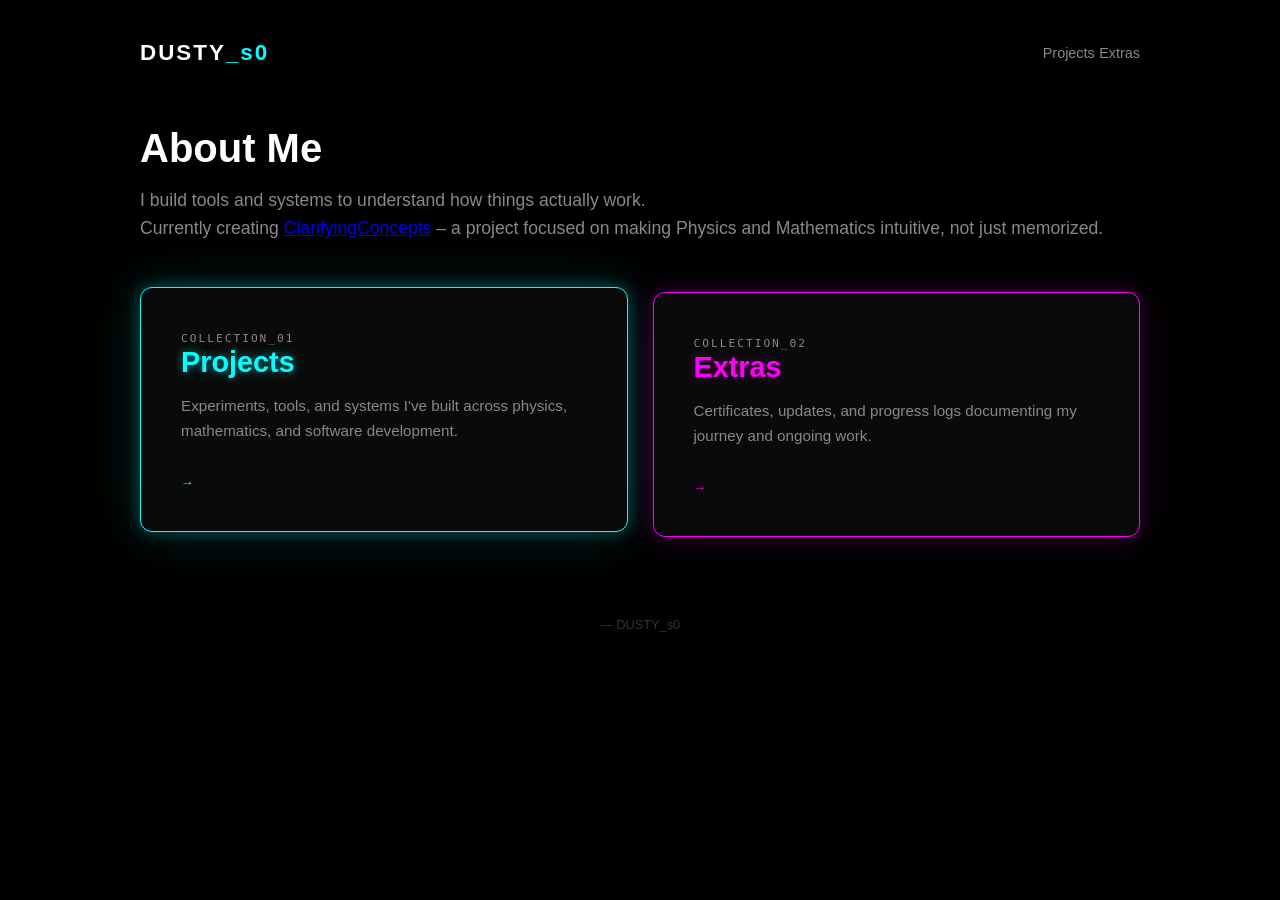
<file: index.html>
<!DOCTYPE html>
<html lang="en">
<head>
    <meta charset="UTF-8">
    <meta name="viewport" content="width=device-width, initial-scale=1.0">
    <title>Hub | DUSTY_s0</title>
    <link rel="stylesheet" href="style.css">
</head>
<body>
    <div class="container">
        <header class="main-header">
            <div class="logo-text">DUSTY<span>_s0</span></div>
            <nav class="sub-nav">
                <a href="projects.html" class="nav-item">Projects</a>
                <a href="extras.html" class="nav-item">Extras</a>
            </nav>
        </header>

        <section class="about-me">
            <h1>About Me</h1>
            <p class="about-text">
                I build tools and systems to understand how things actually work. <br>
                Currently creating <a href="https://dustys0.github.io/clarifying-concepts/" target="_blank" class="glow-link-cyan">ClarifyingConcepts</a> – a project focused on making Physics and Mathematics intuitive, not just memorized.
            </p>
        </section>

        <nav class="hub-grid">
            <a href="projects.html" class="hub-box primary-box">
                <div class="box-content">
                    <span class="box-meta">COLLECTION_01</span>
                    <h2>Projects</h2>
                    <p>Experiments, tools, and systems I've built across physics, mathematics, and software development.</p>
                    <span class="box-icon">→</span>
                </div>
            </a>

            <a href="extras.html" class="hub-box secondary-box">
                <div class="box-content">
                    <span class="box-meta">COLLECTION_02</span>
                    <h2>Extras</h2>
                    <p>Certificates, updates, and progress logs documenting my journey and ongoing work.</p>
                    <span class="box-icon">→</span>
                </div>
            </a>
        </nav>

        <footer class="main-footer">
            <p>— DUSTY<span>_</span>s0 </p>
        </footer>
    </div>
</body>
</html>
</file>
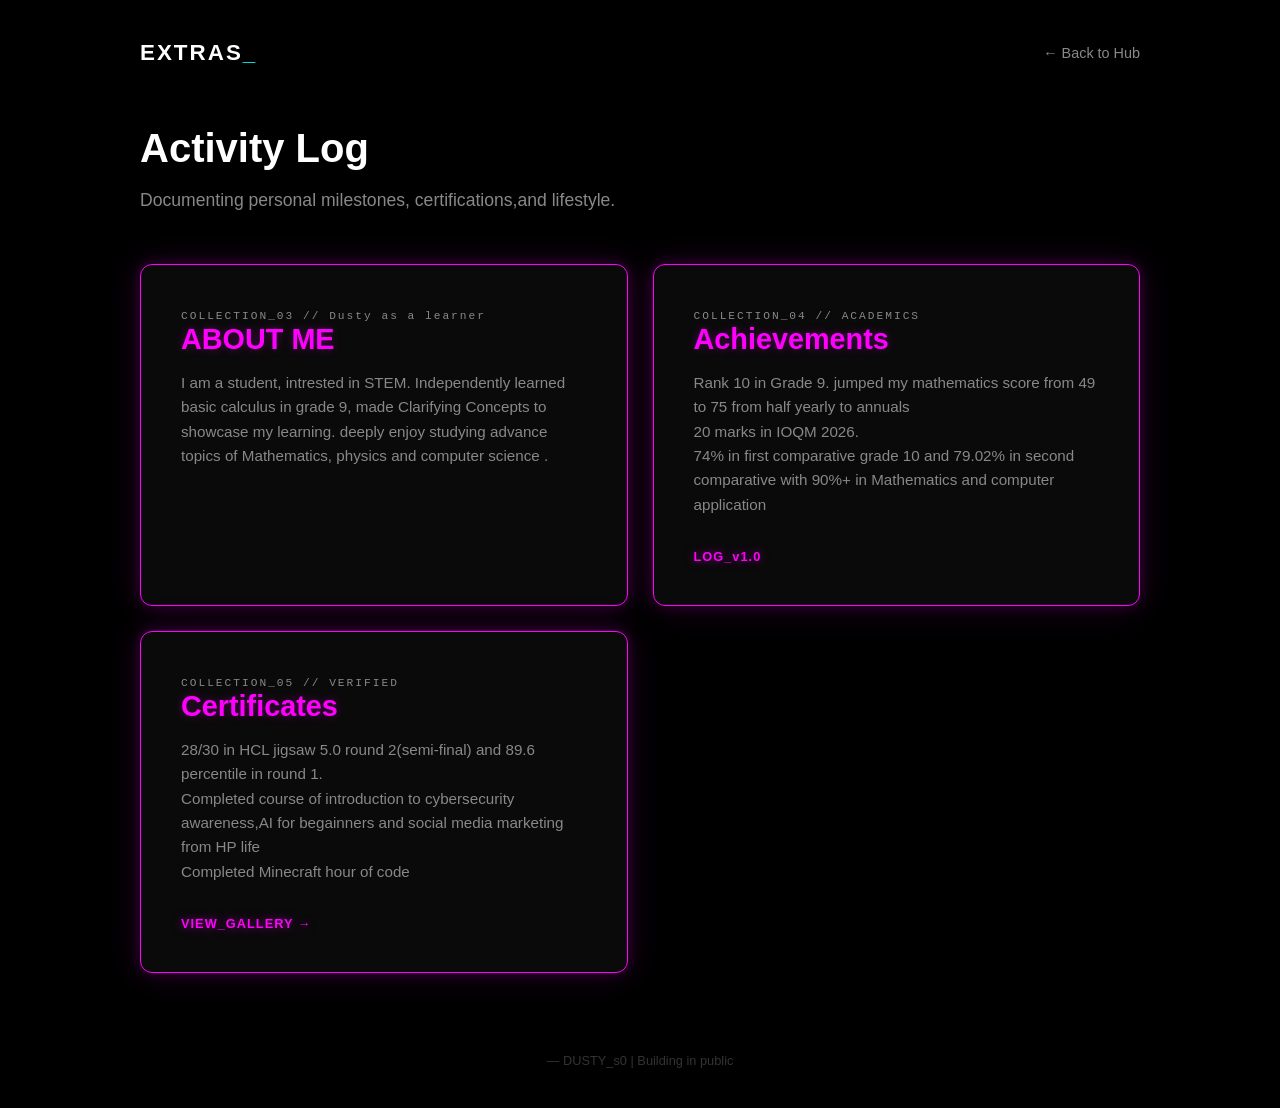
<file: extras.html>
<!DOCTYPE html>
<html lang="en">
<head>
    <meta charset="UTF-8">
    <meta name="viewport" content="width=device-width, initial-scale=1.0">
    <title>Extras | DUSTY_s0</title>
    <link rel="stylesheet" href="style.css">
</head>
<body>
    <div class="container">
        <header class="main-header">
            <div class="logo-text">EXTRAS<span>_</span></div>
            <nav class="sub-nav">
                <a href="index.html" class="nav-item">← Back to Hub</a>
            </nav>
        </header>

        <section class="about-me">
            <h1>Activity Log</h1>
            <p class="about-text">
                Documenting personal milestones, certifications,and lifestyle.
            </p>
        </section>

        <nav class="hub-grid">
            
            <div class="hub-box secondary-box">
                <div class="box-content">
                    <span class="box-meta">COLLECTION_03 // Dusty as a learner</span>
                    <h2>ABOUT ME</h2>
                    <p>I am a student, intrested in STEM. Independently learned basic calculus in grade 9, made Clarifying Concepts to showcase my learning.
                    deeply enjoy studying advance topics of Mathematics, physics and computer science . 
                    </p>
                    <span class="box-icon"></span>
                </div>
            </div>

            <div class="hub-box secondary-box">
                <div class="box-content">
                    <span class="box-meta">COLLECTION_04 // ACADEMICS</span>
                    <h2>Achievements</h2>
                    <p>Rank 10 in Grade 9. jumped my mathematics score from 49 to 75 from half yearly to annuals<br>
                        20 marks in IOQM 2026.</br>
                    74% in first comparative grade 10 and 79.02% in second comparative with 90%+ in Mathematics and computer application              </p>
                    <span class="box-icon">LOG_v1.0</span>
                </div>
            </div>

            <div class="hub-box secondary-box">
                <div class="box-content">
                    <span class="box-meta">COLLECTION_05 // VERIFIED</span>
                    <h2>Certificates</h2>
                    <p>28/30 in HCL jigsaw 5.0 round 2(semi-final) and 89.6 percentile in round 1.<br>
                        Completed course of introduction to cybersecurity awareness,AI for begainners and social media marketing from HP life <br>
                   Completed Minecraft hour of code
                    <br></p>
                    <span class="box-icon">VIEW_GALLERY →</span>
                </div>
            </div>

        </nav>

        <footer class="main-footer">
            <p>— DUSTY_s0 | Building in public</p>
        </footer>
    </div>
</body>
</html>
</file>
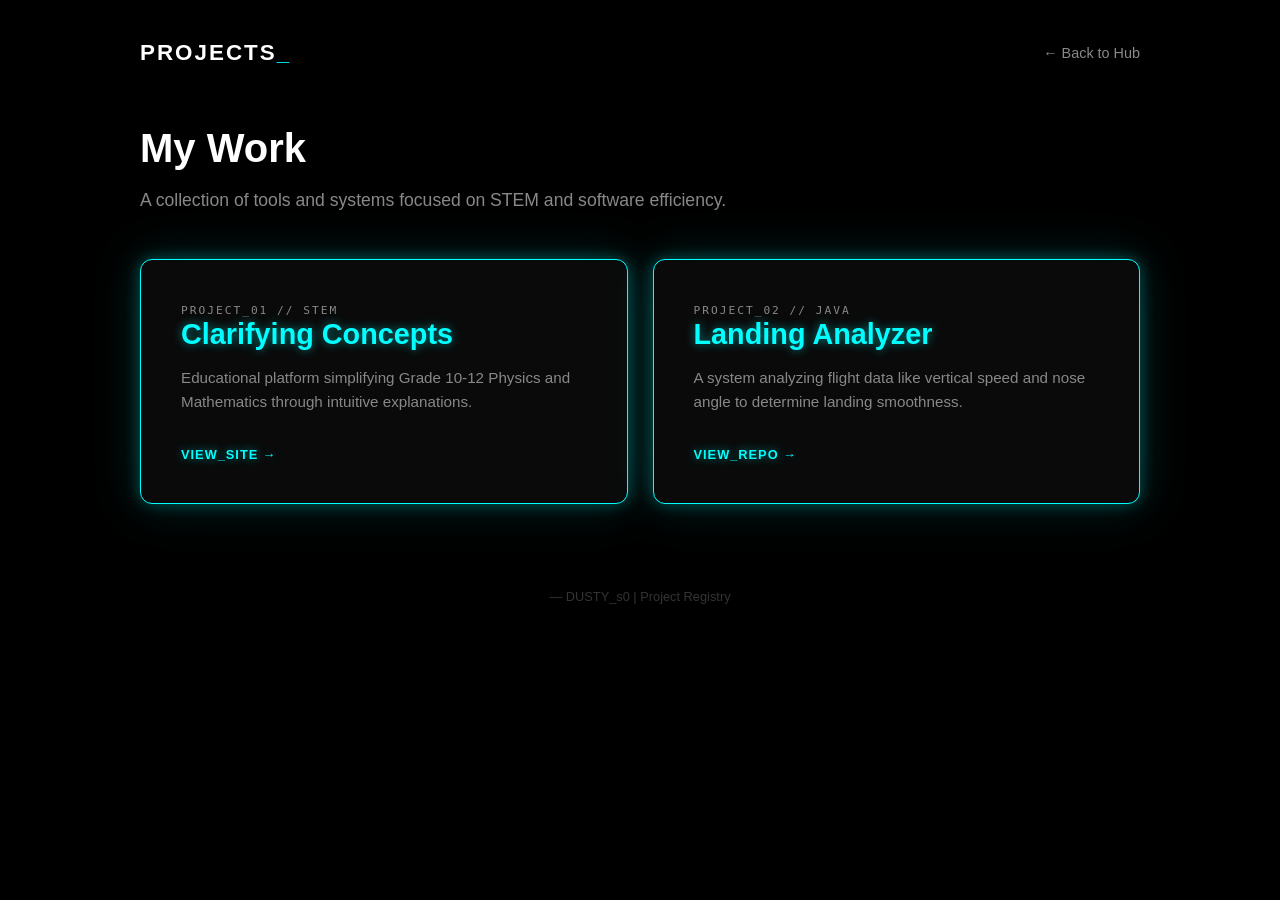
<file: projects.html>
<!DOCTYPE html>
<html lang="en">
<head>
    <meta charset="UTF-8">
    <meta name="viewport" content="width=device-width, initial-scale=1.0">
    <title>Projects | DUSTY_s0</title>
    <link rel="stylesheet" href="style.css">
</head>
<body>
    <div class="container">
        <header class="main-header">
            <div class="logo-text">PROJECTS<span>_</span></div>
            <nav class="sub-nav">
                <a href="index.html" class="nav-item">← Back to Hub</a>
            </nav>
        </header>

        <section class="about-me">
            <h1>My Work</h1>
            <p class="about-text">
                A collection of tools and systems focused on STEM and software efficiency.
            </p>
        </section>

        <nav class="hub-grid">
            
            <a href="https://dustys0.github.io/clarifying-concepts/" target="_blank" class="hub-box primary-box">
                <div class="box-content">
                    <span class="box-meta">PROJECT_01 // STEM</span>
                    <h2>Clarifying Concepts</h2>
                    <p>Educational platform simplifying Grade 10-12 Physics and Mathematics through intuitive explanations.</p>
                    <span class="box-icon">VIEW_SITE →</span>
                </div>
            </a>

            <a href="https://github.com/Dustys0/Portfolio/blob/main/LandingAnalyzer.java" class="hub-box primary-box">
                <div class="box-content">
                    <span class="box-meta">PROJECT_02 // JAVA</span>
                    <h2>Landing Analyzer</h2>
                    <p>A system analyzing flight data like vertical speed and nose angle to determine landing smoothness.</p>
                    <span class="box-icon">VIEW_REPO →</span>
                </div>
            </a>

            </nav>

        <footer class="main-footer">
            <p>— DUSTY_s0 | Project Registry</p>
        </footer>
    </div>
</body>
</html>
</file>
<file: style.css>
:root {
    --bg-dark: #000;
    --card-bg: #0a0a0a; /* Slightly lighter than pure black to show depth */
    --primary-glow: #00ffff; /* Cyan */
    --secondary-glow: #ff00ff; /* Magenta */
    --text-white: #ffffff;
    --text-dim: #888888;
}

* {
    margin: 0;
    padding: 0;
    box-sizing: border-box;
    font-family: 'Inter', 'Segoe UI', sans-serif;
}

body {
    background-color: var(--bg-dark);
    color: var(--text-white);
    display: flex;
    justify-content: center;
    min-height: 100vh;
    padding: 40px 20px;
}

.container {
    width: 100%;
    max-width: 1000px;
}

/* Header & Nav */
header {
    display: flex;
    justify-content: space-between;
    align-items: center;
    margin-bottom: 60px;
}

.logo-text {
    font-size: 1.4rem;
    font-weight: 900;
    letter-spacing: 2px;
}

.logo-text span { color: var(--primary-glow); }

.nav-item {
    text-decoration: none;
    color: var(--text-dim);
    font-size: 0.9rem;
    transition: 0.3s;
}

.nav-item:hover { color: var(--text-white); }

/* Typography */
.about-me { margin-bottom: 50px; }
.about-me h1 { font-size: 2.5rem; margin-bottom: 15px; }
.about-text { color: var(--text-dim); font-size: 1.1rem; line-height: 1.6; }

/* The Grid (The "Box" Layout) */
.hub-grid {
    display: grid;
    grid-template-columns: repeat(auto-fit, minmax(320px, 1fr));
    gap: 25px;
}

.hub-box {
    text-decoration: none;
    color: inherit;
    background: var(--card-bg);
    padding: 40px;
    border-radius: 12px;
    border: 1px solid #1a1a1a;
    transition: all 0.4s cubic-bezier(0.175, 0.885, 0.32, 1.275);
    display: flex;
    flex-direction: column;
}

.box-meta {
    font-size: 0.7rem;
    font-family: monospace;
    color: var(--text-dim);
    letter-spacing: 2px;
    margin-bottom: 15px;
}

.hub-box h2 {
    font-size: 1.8rem;
    margin-bottom: 15px;
}

.hub-box p {
    color: var(--text-dim);
    font-size: 0.95rem;
    line-height: 1.6;
    margin-bottom: 30px;
}

.box-icon {
    margin-top: auto;
    font-size: 0.8rem;
    font-weight: bold;
    letter-spacing: 1px;
}

/* Cyan Glow (Projects) */
.primary-box { 
    border-color: var(--primary-glow);
    /* Layer 1: Sharp inner glow | Layer 2: Soft outer bloom */
    box-shadow: 0 0 15px 
        rgba(0, 255, 255, 0.3), 0 0 50px 
        rgba(0, 255, 255, 0.15); 
    transform: translateY(-5px);
} 
.primary-box
.box-icon, .primary-box h2 { 
    color: var(--primary-glow);
    text-shadow: 0 0 10px rgba(0, 255, 255, 0.5); } 
/* Magenta Glow (Extras) */
.secondary-box { 
    border-color: var(--secondary-glow);
    /* Layer 1: Sharp inner glow | Layer 2: Soft outer bloom */
    box-shadow: 0 0 15px 
        rgba(255, 0, 255, 0.3), 0 0 50px 
        rgba(255, 0, 255, 0.15); transform: translateY(-5px);
} 
.secondary-box
.box-icon, .secondary-box h2 { 
    color: var(--secondary-glow); 
    text-shadow: 0 0 10px rgba(255, 0, 255, 0.5); }
/* Footer */
footer {
    margin-top: 80px;
    text-align: center;
    color: #333;
    font-size: 0.8rem;
}

/* Mobile Adjustments */
@media (max-width: 600px) {
    .hub-grid { grid-template-columns: 1fr; }
    .about-me h1 { font-size: 2rem; }
}
/* Ensure these are in your style.css for the "Always-On" Magenta effect */

.secondary-box {
    border-color: var(--secondary-glow);
    box-shadow: 
        0 0 15px rgba(255, 0, 255, 0.2), 
        0 0 40px rgba(255, 0, 255, 0.1);
    transform: translateY(0);
    transition: all 0.3s ease;
}

.secondary-box h2 {
    color: var(--secondary-glow);
    text-shadow: 0 0 10px rgba(255, 0, 255, 0.3);
}

.secondary-box .box-icon {
    color: var(--secondary-glow);
}

/* Hover effect for a little extra "pop" */
.secondary-box:hover {
    transform: translateY(-5px);
    box-shadow: 
        0 0 20px rgba(255, 0, 255, 0.4), 
        0 0 60px rgba(255, 0, 255, 0.2);
}
</file>
